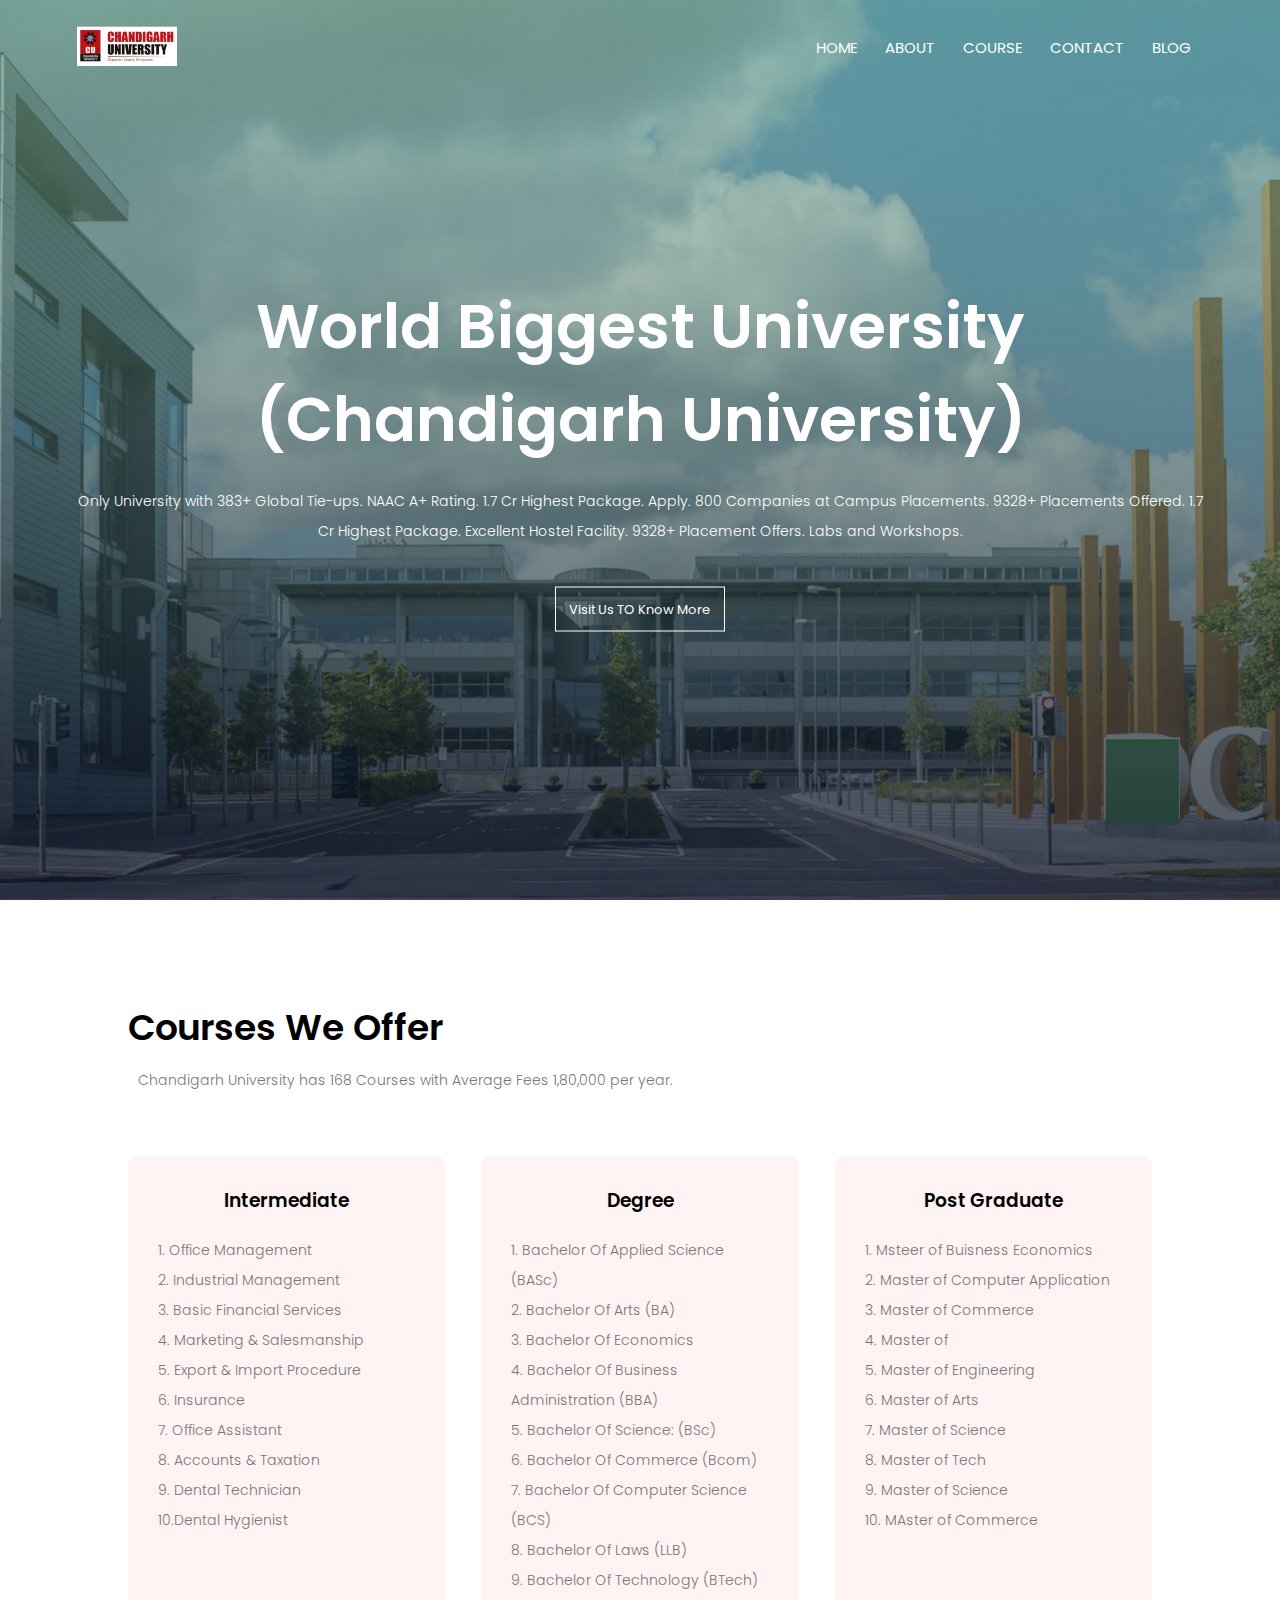
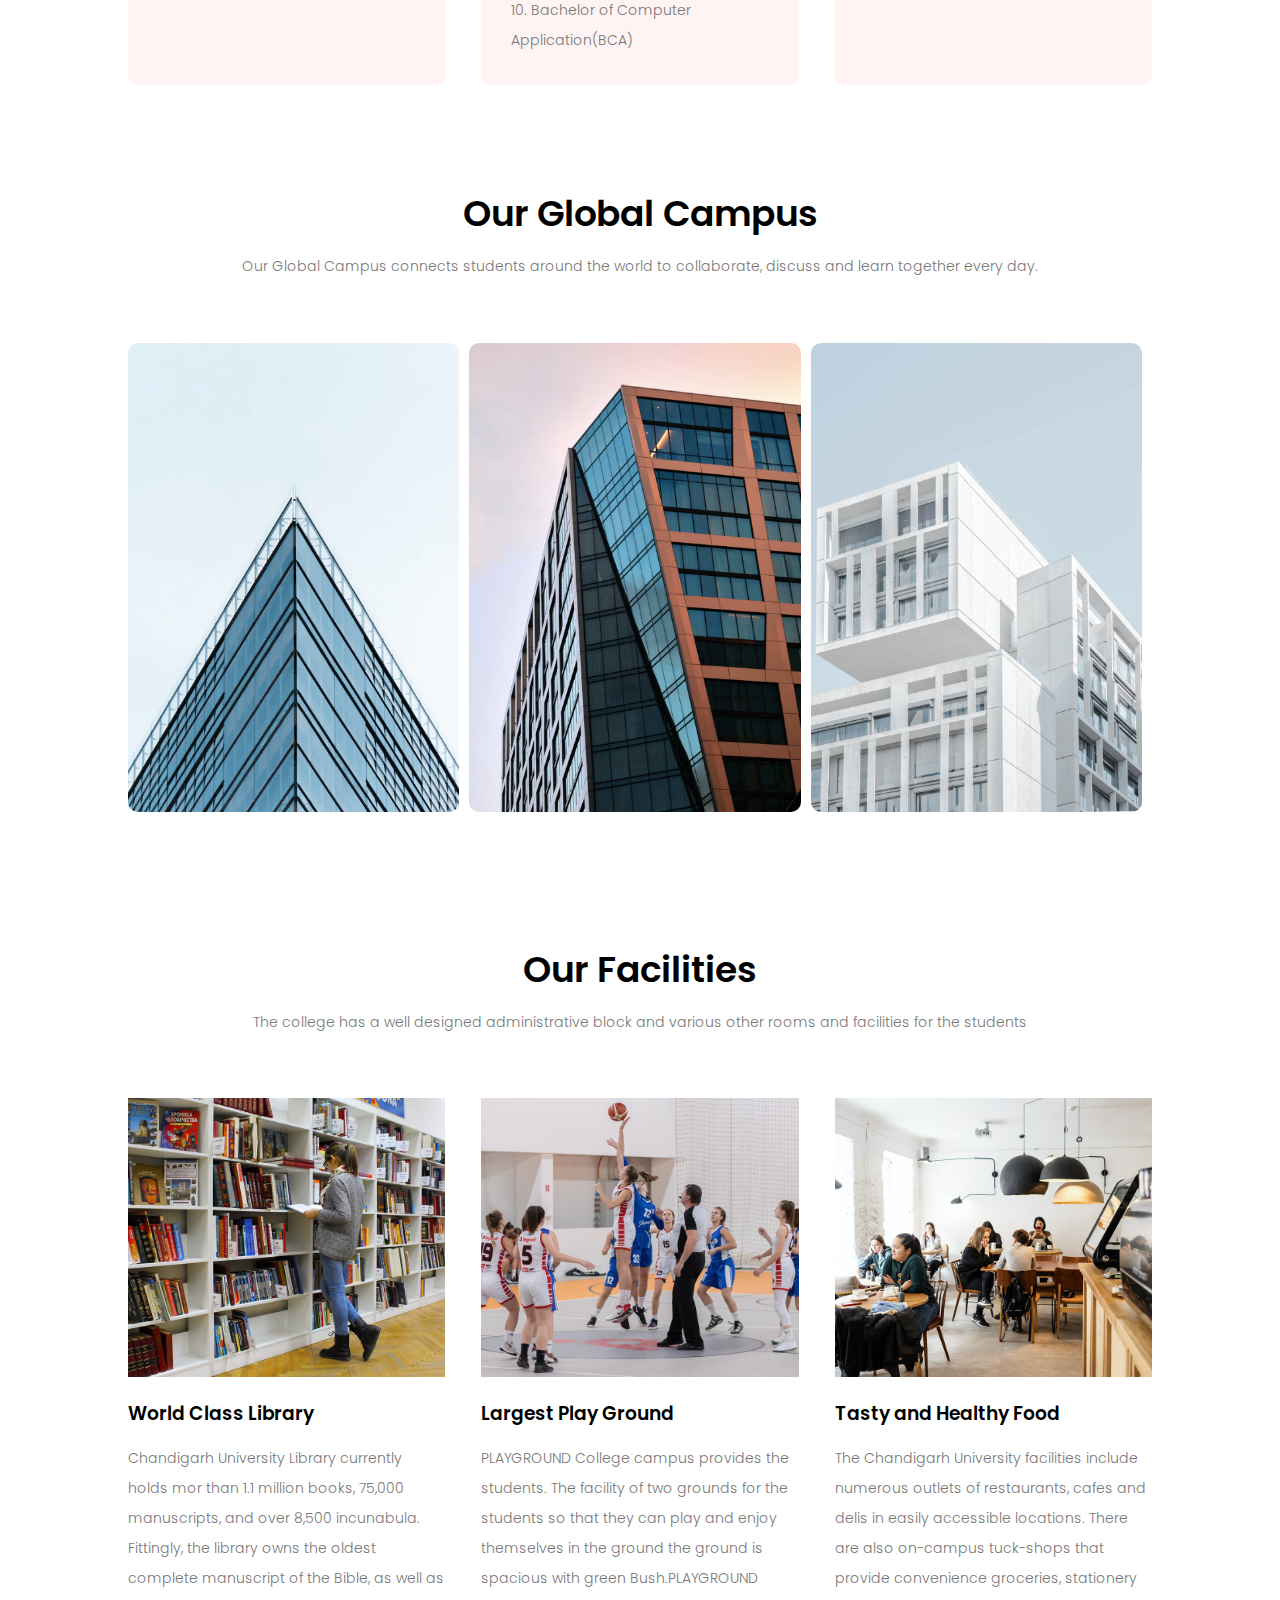
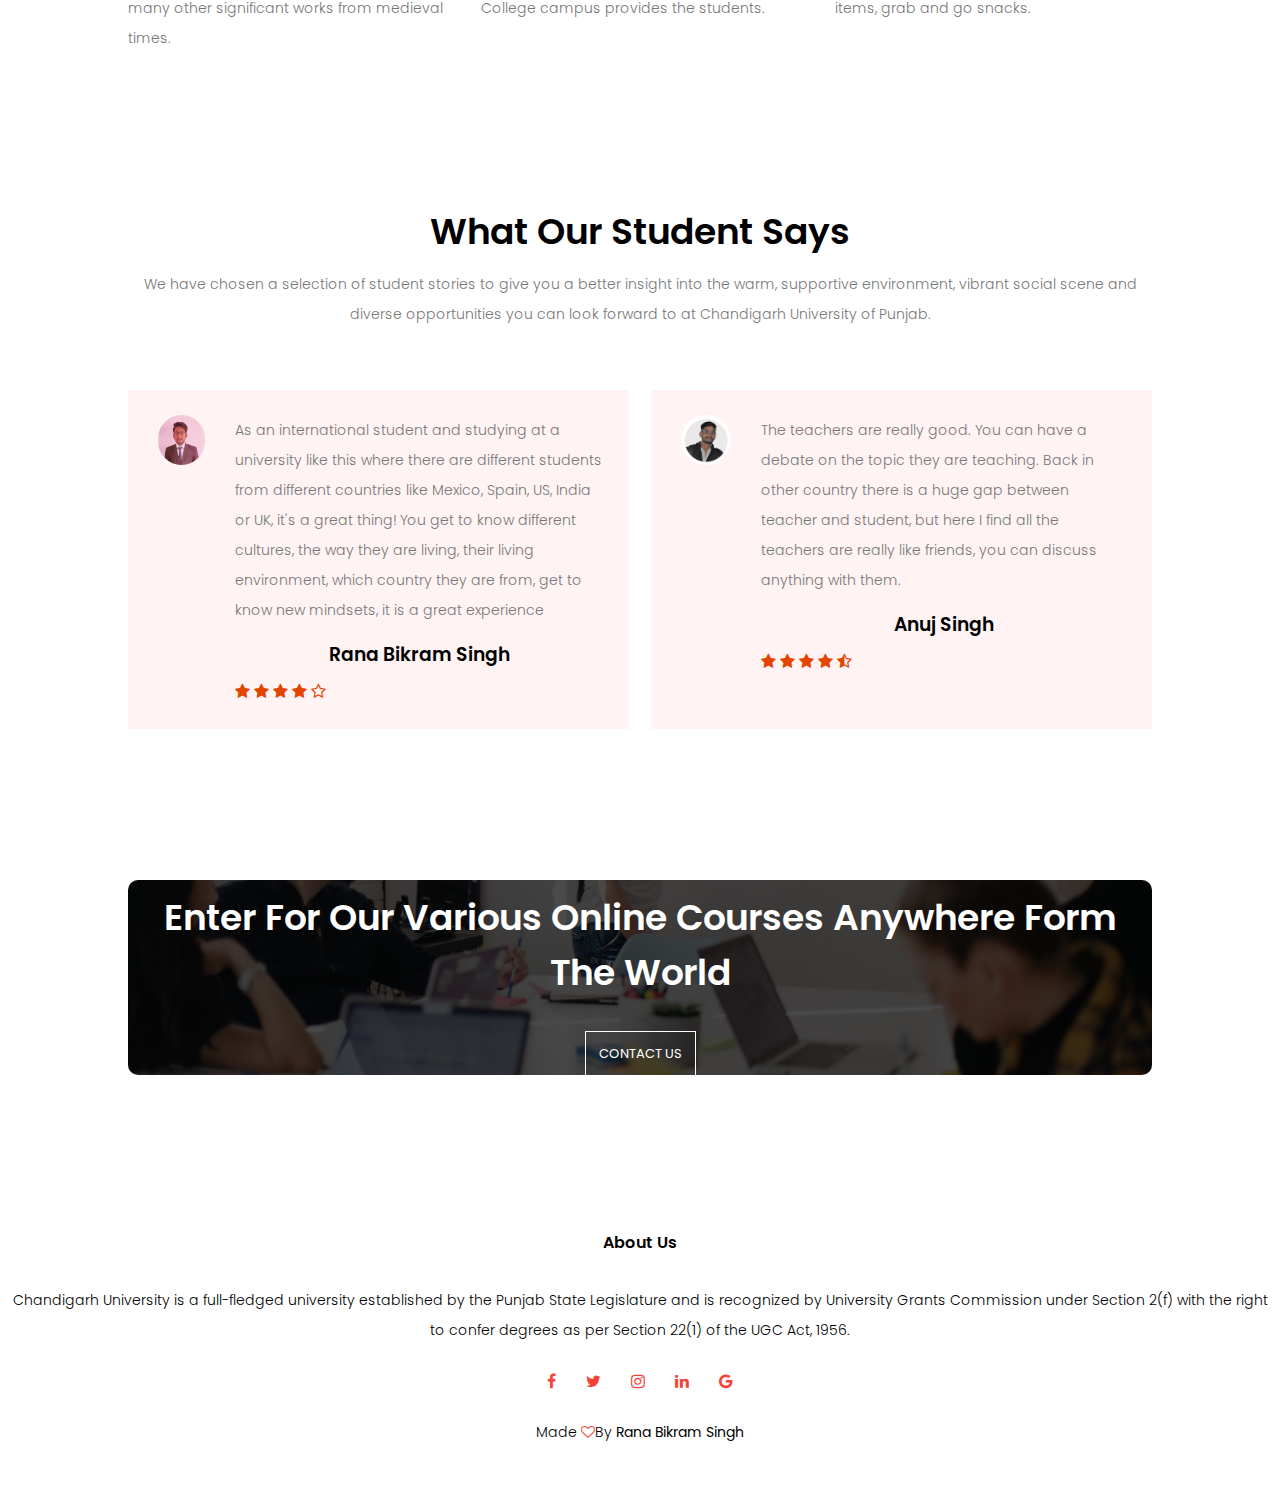
<file: index.html>
<!DOCTYPE html>
<html lang="en">

<head>
    <meta charset="UTF-8">
    <meta http-equiv="X-UA-Compatible" content="IE=edge">
    <meta name="viewport" content="width=device-width, initial-scale=1.0">
    <title>World Best Universities</title>
    <link rel="stylesheet" href="style.css">
    <link rel="preconnect" href="https://fonts.googleapis.com">
    <link rel="preconnect" href="https://fonts.gstatic.com" crossorigin>
    <link href="https://fonts.googleapis.com/css2?family=Blaka&family=Poppins:wght@300&display=swap" rel="stylesheet">
    <link rel="stylesheet" href="https://stackpath.bootstrapcdn.com/font-awesome/4.7.0/css/font-awesome.min.css">

</head>

<body>
    <section class="header">
        <nav>
            <a href="index.html"><img src="image/logo1.jpg"></a>
            <div class="nav-links" id="navLinks">
                <i class="fa fa-times " onclick="hideMenu()"></i>
                <ul>
                    <li><a href="index.html">HOME</a></li>
                    <li><a href="about.html">ABOUT</a> </li>
                    <li><a href="course.html">COURSE</a></li>
                    <li><a href="contact.html">CONTACT</a></li>
                    <li><a href=" blog.html ">BLOG</a></li>
                </ul>
            </div><i class="fa fa-bars " onclick="showMenu() "></i>
        </nav>
        <div class="text-box ">
            <h1>World Biggest University
                <br>(Chandigarh University)
            </h1>
            <p>Only University with 383+ Global Tie-ups. NAAC A+ Rating. 1.7 Cr Highest Package. Apply. 800 Companies at
                Campus Placements. 9328+ Placements Offered. 1.7 Cr Highest Package. Excellent Hostel Facility. 9328+
                Placement Offers. Labs and Workshops.</p>
            <a href="course.html " class=hero-btn> Visit Us TO Know More</a>
        </div>
    </section>
    <!-- course -->
    <section class="course ">
        <h1>Courses We Offer</h1>
        <p>Chandigarh University has 168 Courses with Average Fees 1,80,000 per year. </p>
        <div class="row ">
            <div class="course-col ">
                <h3>Intermediate</h3>
                <p>1. Office Management<br>2. Industrial Management<br>3. Basic Financial Services<br>4. Marketing &
                    Salesmanship <br>5. Export & Import Procedure <br>6. Insurance<br>7. Office Assistant <br>8.
                    Accounts & Taxation<br>9. Dental Technician
                    <br>10.Dental Hygienist
                </p>
            </div>
            <div class="course-col ">
                <h3>Degree</h3>
                <p>1. Bachelor Of Applied Science (BASc)<br>2. Bachelor Of Arts (BA)<br>3. Bachelor Of Economics<br>4.
                    Bachelor Of Business Administration (BBA)
                    <br>5. Bachelor Of Science: (BSc)<br>6. Bachelor Of Commerce (Bcom)<br>7. Bachelor Of Computer
                    Science (BCS)<br>8. Bachelor Of Laws (LLB)<br>9. Bachelor Of Technology (BTech)<br>10. Bachelor of
                    Computer Application(BCA)
                </p>
            </div>
            <div class="course-col ">
                <h3>Post Graduate</h3>
                <p>1. Msteer of Buisness Economics<br>2. Master of Computer Application
                    <br>3. Master of Commerce<br>4. Master of
                    <br>5. Master of Engineering<br>6. Master of Arts<br>7. Master of Science<br> 8. Master of
                    Tech<br>9. Master of Science<br>10. MAster of Commerce
                <p>
            </div>
        </div>
    </section>
    <!-- campus -->
    <section class="campus ">
        <h1>Our Global Campus </h1>
        <p>Our Global Campus connects students around the world to collaborate, discuss and learn together every day.
        </p>
        <div class="row ">
            <div class="campus-col ">
                <img src="image/chandigarh.png ">
                <div class="layer ">
                    <h3>Chandigarh</h3>
                </div>
            </div>
            <div class="campus-col ">
                <img src="image/mohali.png ">
                <div class="layer ">
                    <h3>Mohali</h3>
                </div>
            </div>
            <div class="campus-col ">
                <img src="image/punjab.png ">
                <div class="layer ">
                    <h3>PUNJAB</h3>
                </div>
            </div>
        </div>
    </section>
    <!-- Facilities -->
    <section class="facilities ">
        <h1>Our Facilities</h1>
        <p>The college has a well designed administrative block and various other rooms and facilities for the students
        </p>
        <div class="row ">
            <div class="facilities-col "><img src="image/library.png ">
                <h3>World Class Library</h3>
                <p>Chandigarh University Library currently holds mor than 1.1 million books, 75,000 manuscripts, and
                    over 8,500 incunabula. Fittingly, the library owns the oldest complete manuscript of the Bible, as
                    well as many other significant works from
                    medieval times. </p>
            </div>
            <div class="facilities-col "><img src="image/basketball.png ">
                <h3>Largest Play Ground</h3>
                <p>PLAYGROUND College campus provides the students. The facility of two grounds for the students so that
                    they can play and enjoy themselves in the ground the ground is spacious with green Bush.PLAYGROUND
                    College campus provides the students.

                </p>
            </div>
            <div class="facilities-col "><img src="image/cafeteria.png ">
                <h3>Tasty and Healthy Food</h3>
                <p>The Chandigarh University facilities include numerous outlets of restaurants, cafes and delis in
                    easily accessible locations. There are also on-campus tuck-shops that provide convenience groceries,
                    stationery items, grab and go snacks.</p>
            </div>
        </div>
        </div>
    </section>
    <!-- testimonials -->
    <Section class="testimonials ">
        <h1>
            What Our Student Says
        </h1>
        <p class="test">We have chosen a selection of student stories to give you a better insight into the warm,
            supportive environment, vibrant social scene and diverse opportunities you can look forward to at Chandigarh
            University of Punjab.</p>
        <div class="row ">
            <div class="testimonials-col "> 
                <img src="image/pic.jpg">
                <div>
                    <p>As an international student and studying at a university like this where there are different
                        students from different countries like Mexico, Spain, US, India or UK, it's a great thing! You
                        get to know different cultures, the way they
                        are living, their living environment, which country they are from, get to know new mindsets, it
                        is a great experience</p>
                    <h3>Rana Bikram Singh</h3> 
                    <i class="fa fa-star "></i>
                    <i class="fa fa-star "></i>
                    <i class="fa fa-star "></i>
                    <i class="fa fa-star "></i>
                    <i class="fa fa-star-o "></i>
                </div>
            </div>
            <div class="testimonials-col ">
                <img src="image/anujimage.jpg">
                <div>
                    <p>The teachers are really good. You can have a debate on the topic they are teaching. Back in other
                        country there is a huge gap between teacher and student, but here I find all the teachers are
                        really like friends, you can discuss anything
                        with them.
                    </p>
                    <h3>Anuj Singh</h3>
                    <i class="fa fa-star "></i>
                    <i class="fa fa-star "></i>
                    <i class="fa fa-star "></i>
                    <i class="fa fa-star "></i>
                    <i class="fa fa-star-half-o "></i>
                </div>
            </div>

        </div>
    </Section>
    <!-- call to action -->
    <section class="cta ">
        <h1>Enter For Our Various Online Courses Anywhere Form The World
        </h1>
        <a href="contact.html" class="hero-btn ">CONTACT US</a>
    </section>
    <!-- footer -->
    <Section class="footer ">
        <h4>About Us</h4>
        <p class="footerp">Chandigarh University is a full-fledged university established by the Punjab State
            Legislature and is recognized by University Grants Commission under Section 2(f) with the right to confer
            degrees as per Section 22(1) of the UGC Act, 1956.</p>
        <div class="icons ">
            <i class="fa fa-facebook "></i></a>
            <a href="https://twitter.com/home" target="blank"><i class="fa fa-twitter "></i></a>
            <a href="https://www.instagram.com/a_n_u_j__s_i_n_g_h_/" target="blank"> <i
                    class="fa fa-instagram "></i></a>
            <a href="https://www.linkedin.com/in/ranabikramsingh/" target="blank"><i class="fa fa-linkedin "></i></a>
            <a href="https://mail.google.com/mail/u/0/?tab=wm#inbox" target="blank"><i class="fa fa-google "></i></a>
        </div>
        <p>Made <i class="fa fa-heart-o "></i>By <b> Rana Bikram Singh</b>
        </p>
    </Section>
    <Script>
        var naLinks = document.getElementById("navLinks ");

        function showMenu() {
            navLinks.style.right = "0 "
        }

        function hideMenu() {
            navLinks.style.right = "-200px "
        }
    </Script>
</body>

</html>
</file>
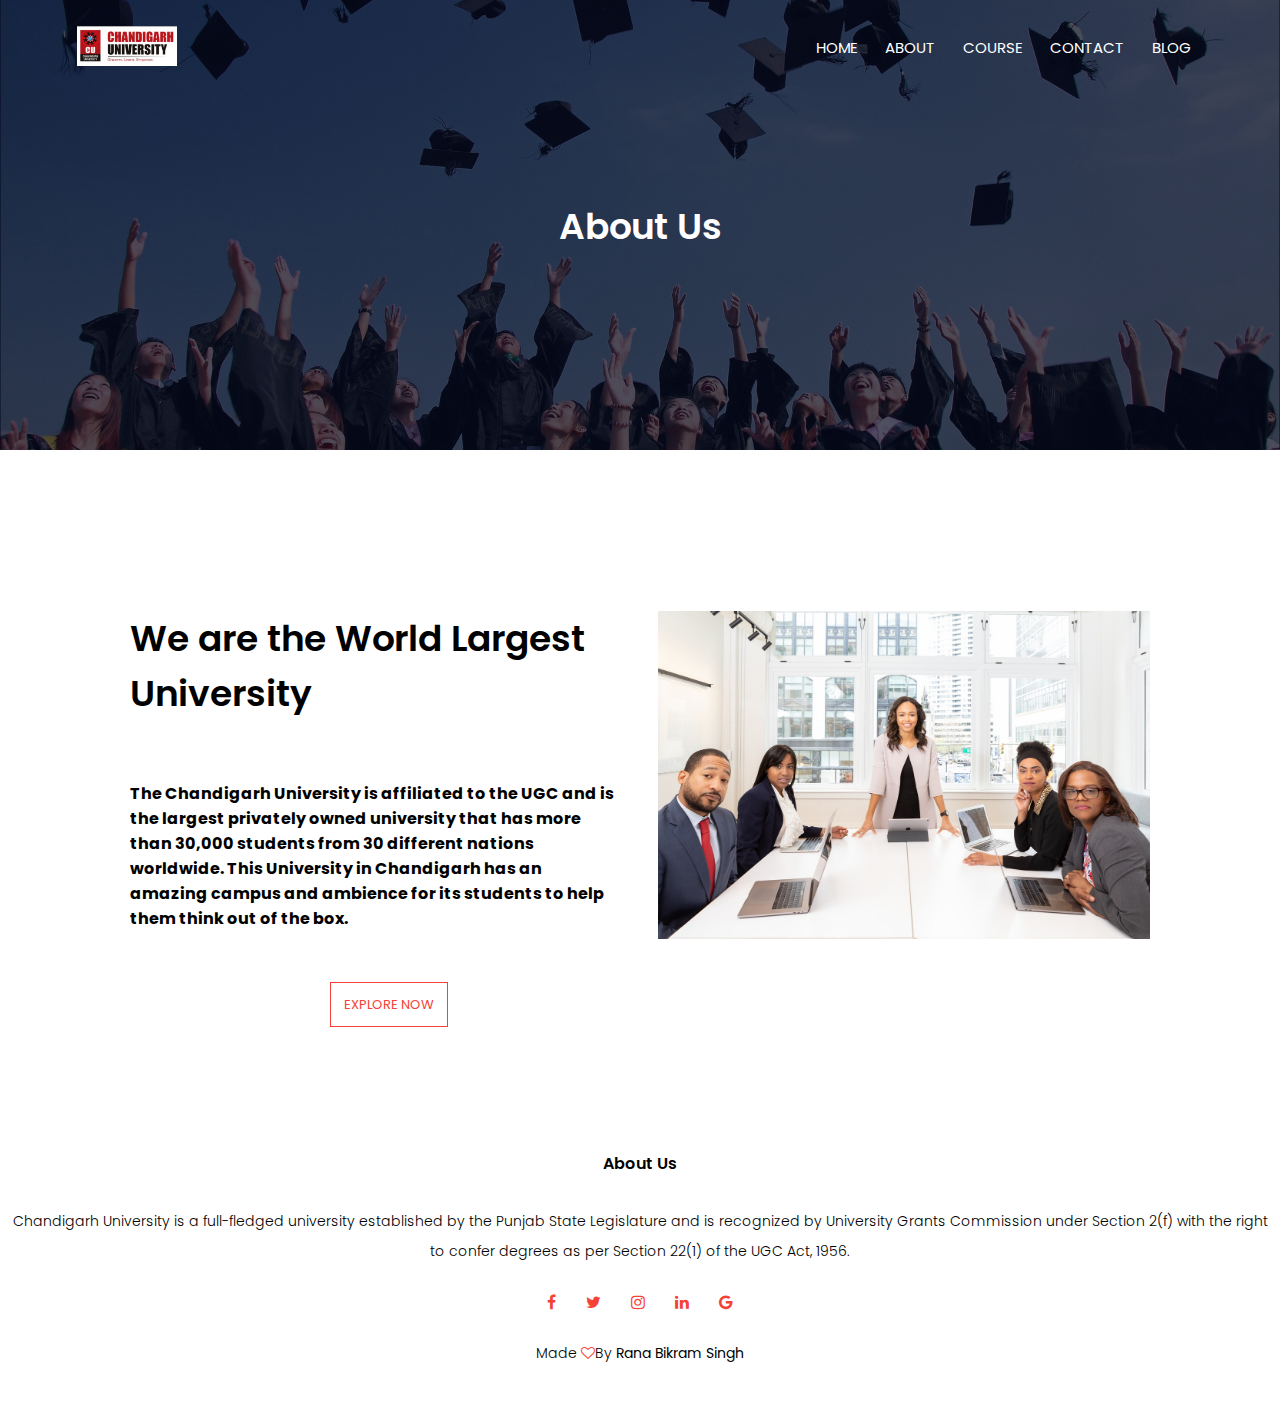
<file: about.html>
<!DOCTYPE html>
<html lang="en">

<head>
    <meta charset="UTF-8">
    <meta http-equiv="X-UA-Compatible" content="IE=edge">
    <meta name="viewport" content="width=device-width, initial-scale=1.0">
    <title>World Best Universities</title>
    <link rel="stylesheet" href="style.css">
    <link rel="preconnect" href="https://fonts.googleapis.com">
    <link rel="preconnect" href="https://fonts.gstatic.com" crossorigin>
    <link href="https://fonts.googleapis.com/css2?family=Blaka&family=Poppins:wght@300&display=swap" rel="stylesheet">
    <link rel="stylesheet" href="https://stackpath.bootstrapcdn.com/font-awesome/4.7.0/css/font-awesome.min.css">

</head>

<body>
    <section class="sub-header">
        <nav>
            <a href="index.html"><img src="image/logo1.jpg"></a>
            <div class="nav-links" id="navLinks">
                <i class="fa fa-times " onclick="hideMenu()"></i>
                <ul>
                    <li><a href="index.html">HOME</a></li>
                    <li><a href="about.html">ABOUT</a> </li>
                    <li><a href="course.html">COURSE</a></li>
                    <li><a href="contact.html">CONTACT</a></li>
                    <li><a href=" blog.html ">BLOG</a></li>
                </ul>
            </div><i class="fa fa-bars" onclick="showMenu()"></i>
        </nav>
        <h1>About Us</h1>
    </section>
    <!-- about us content -->
    <section class="about-us">

        <div class="row">
            <div class="about-col">
                <h1>We are the World Largest University</h1>
                <P>
                <h4>The Chandigarh University is affiliated to the UGC and is the largest privately owned university
                    that
                    has more than 30,000 students from 30 different nations worldwide. This University in Chandigarh has
                    an amazing campus and ambience for
                    its students to help them think out of the box.</h4>
                </P>

                <a href="" class="hero-btn red-btn">EXPLORE NOW</a>
            </div>
            <div class="about-col">
                <img src="image/about.jpg">
            </div>

        </div>
    </section>

    <Section class="footer">
        <h4>About Us</h4>
        <p class="footerp">
            Chandigarh University is a full-fledged university established by the Punjab State
            Legislature and is recognized by University Grants Commission under Section 2(f) with the right to confer
            degrees as per Section 22(1) of the UGC Act, 1956.
        </p>
        <div class="icons">
            <i class="fa fa-facebook "></i></a>
            <a href="https://twitter.com/home" target="blank"><i class="fa fa-twitter "></i></a>
            <a href="https://www.instagram.com/R_a_n_a__s_i_n_g_h_/" target="blank"> <i
                    class="fa fa-instagram "></i></a>
            <a href="https://www.linkedin.com/in/ranabikramsingh/" target="blank"><i class="fa fa-linkedin "></i></a>
            <a href="https://mail.google.com/mail/u/0/?tab=wm#inbox" target="blank"><i class="fa fa-google "></i></a>
        </div>
        <p>Made <i class="fa fa-heart-o "></i>By <b>Rana Bikram Singh</b>
        </p>
    </Section>
    <Script>
        var naLinks = document.getElementById("navLinks");

        function showMenu() {
            navLinks.style.right = "0"
        }

        function hideMenu() {
            navLinks.style.right = "-200px"
        }
    </Script>
</body>

</html>
</file>
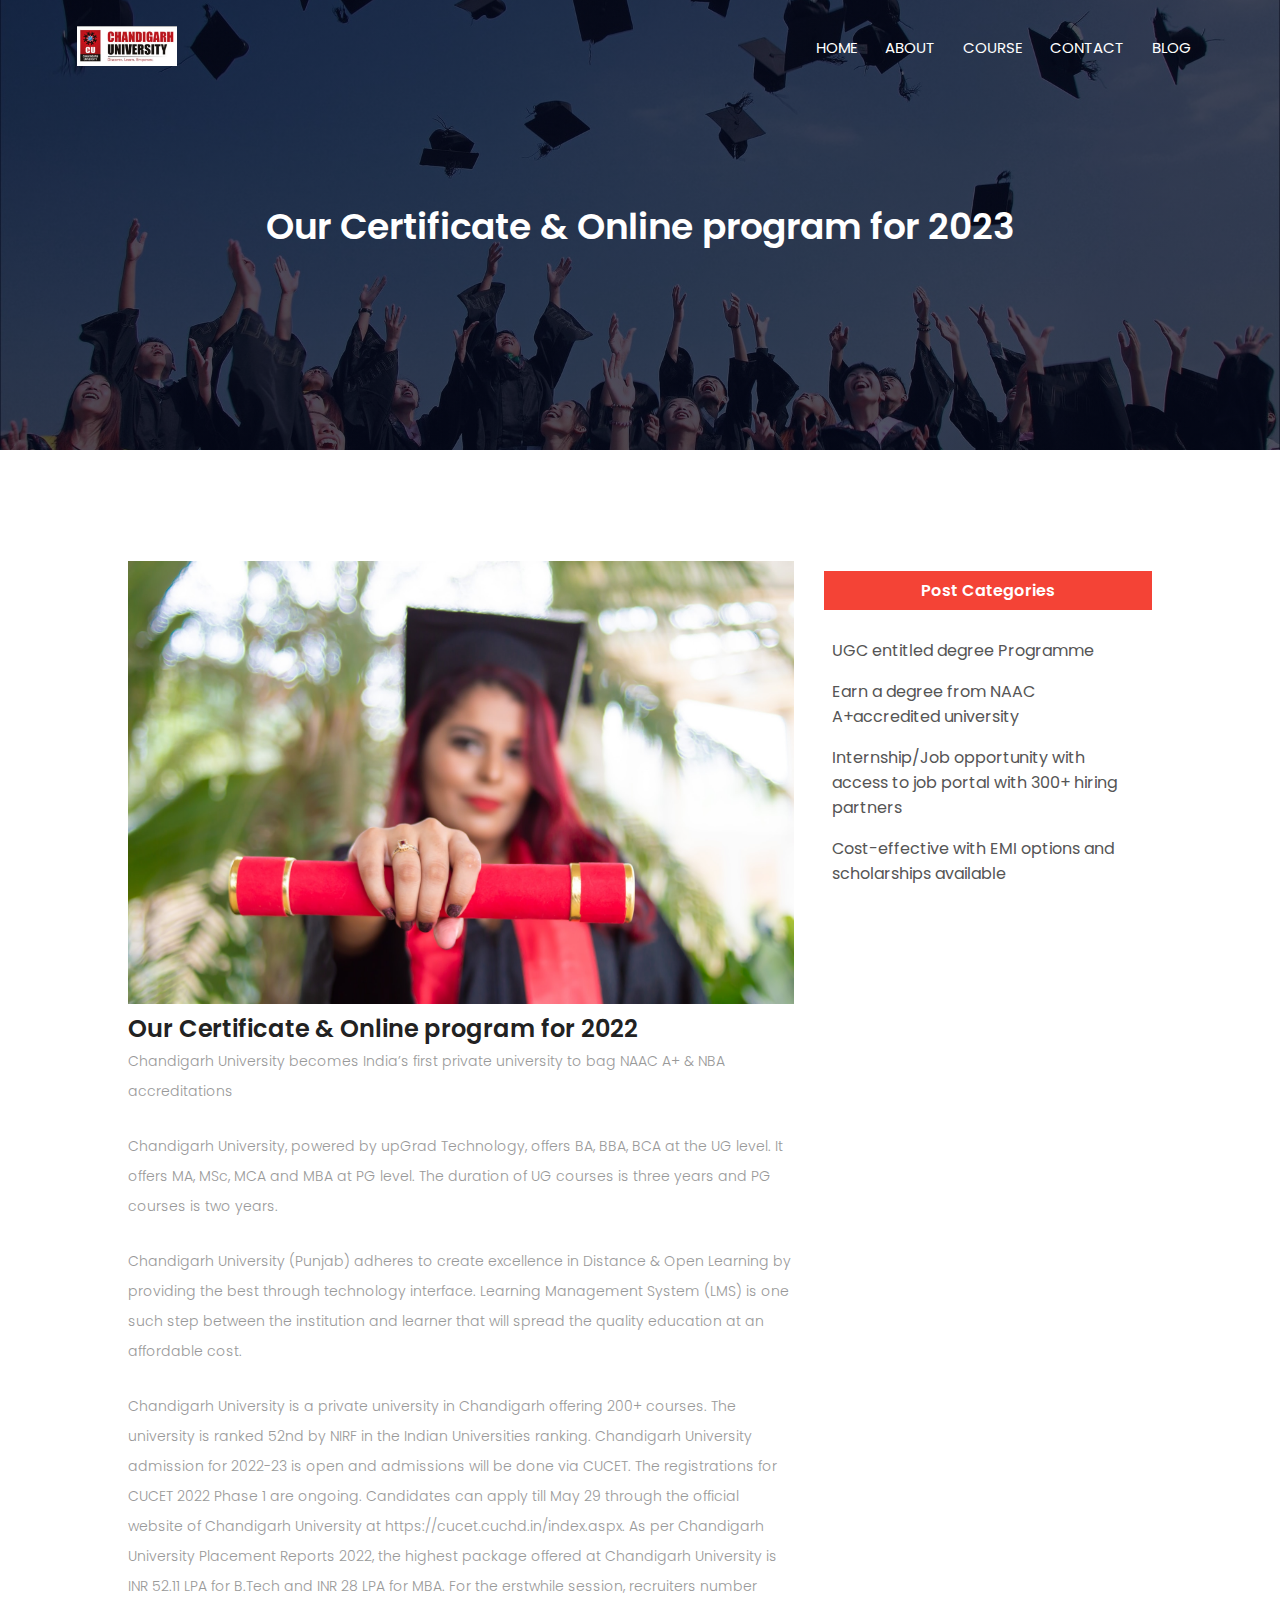
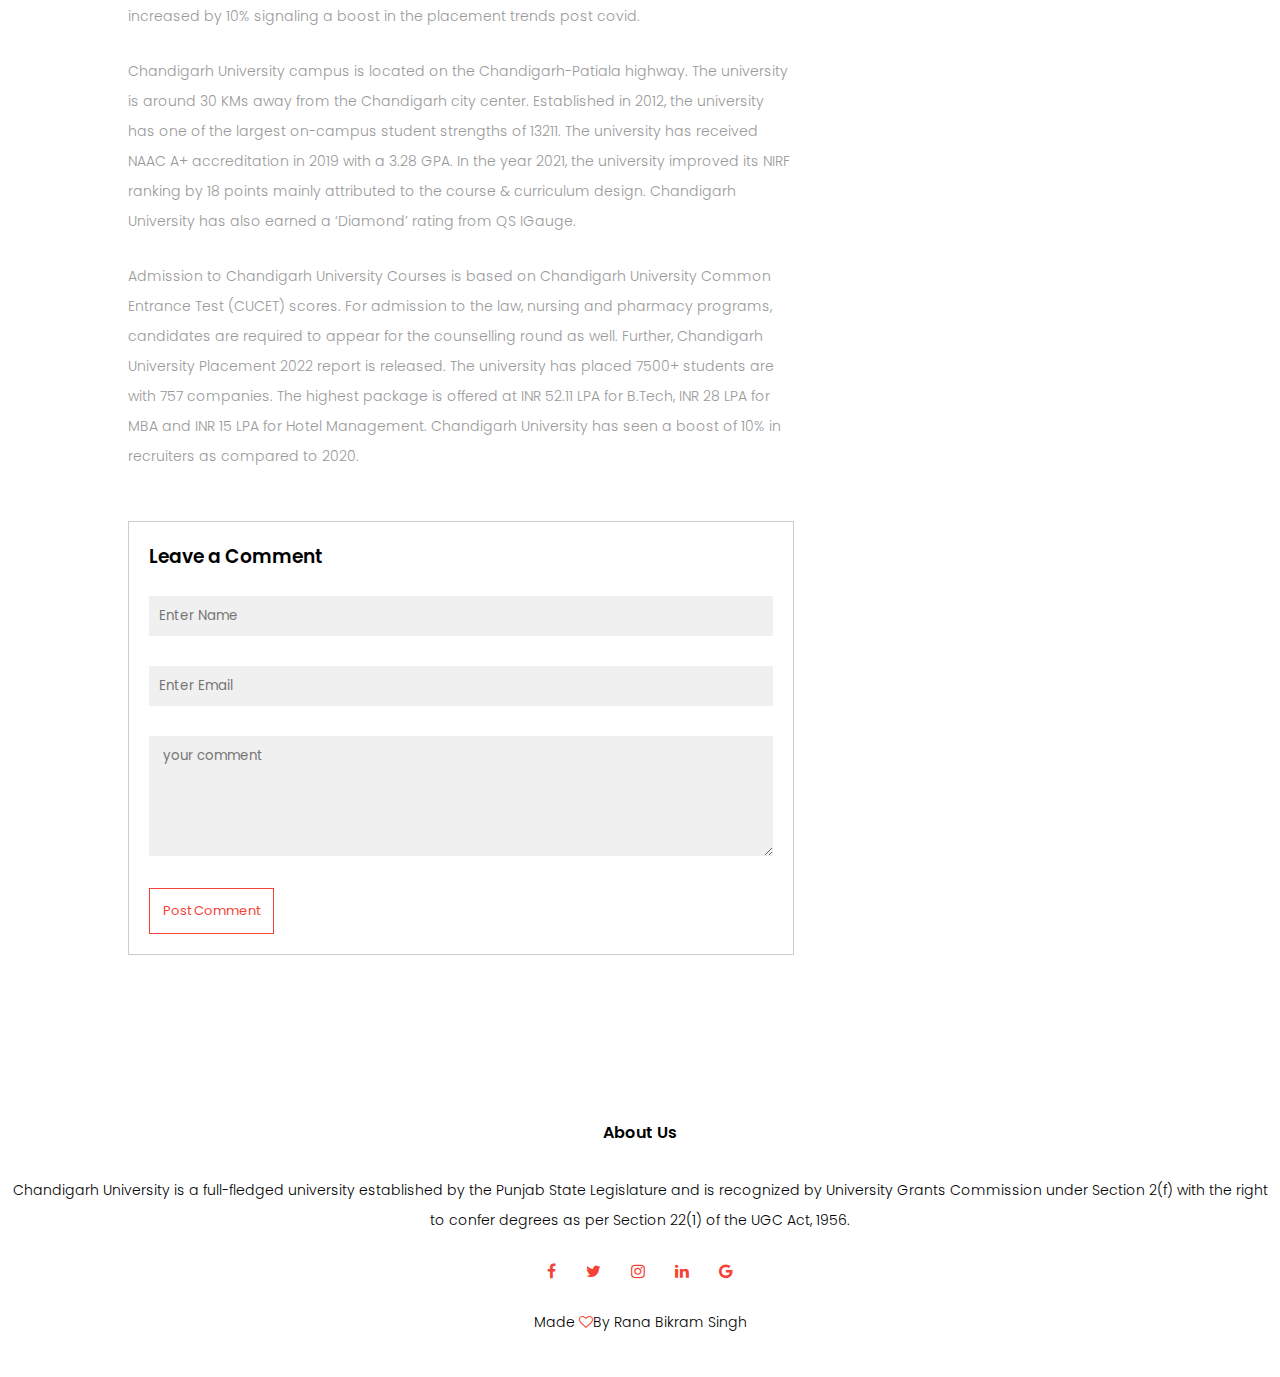
<file: blog.html>
<!DOCTYPE html>
<html lang="en">

<head>
    <meta charset="UTF-8">
    <meta http-equiv="X-UA-Compatible" content="IE=edge">
    <meta name="viewport" content="width=device-width, initial-scale=1.0">
    <title>World Best Universities</title>
    <link rel="stylesheet" href="style.css">
    <link rel="preconnect" href="https://fonts.googleapis.com">
    <link rel="preconnect" href="https://fonts.gstatic.com" crossorigin>
    <link href="https://fonts.googleapis.com/css2?family=Blaka&family=Poppins:wght@300&display=swap" rel="stylesheet">
    <link rel="stylesheet" href="https://stackpath.bootstrapcdn.com/font-awesome/4.7.0/css/font-awesome.min.css">

</head>

<body>
    <section class="sub-header">
        <nav>
            <a href="index.html"><img src="image/logo1.jpg"></a>
            <div class="nav-links" id="navLinks">
                <i class="fa fa-times " onclick="hideMenu()"></i>
                <ul>
                    <li><a href="index.html">HOME</a></li>
                    <li><a href="about.html">ABOUT</a> </li>
                    <li><a href="course.html">COURSE</a></li>
                    <li><a href="contact.html">CONTACT</a></li>
                    <li><a href=" blog.html ">BLOG</a></li>
                </ul>
            </div><i class="fa fa-bars" onclick="showMenu()"></i>
        </nav>
        <h1>Our Certificate & Online program for 2023</h1>
    </section>

    <!-- blog -->

    <section class="blog-content">
        <div class="row">
            <div class="blog-left"><img src="image/certificate.jpg">
                <h2>Our Certificate & Online program for 2022</h2>
                <p>Chandigarh University becomes India’s first private university to bag NAAC A+ & NBA accreditations</p><br>
                <p>Chandigarh University, powered by upGrad Technology, offers BA, BBA, BCA at the UG level. It offers MA, MSc, MCA and MBA at PG level. The duration of UG courses is three years and PG courses is two years.</p><br>
                <p>Chandigarh University (Punjab) adheres to create excellence in Distance & Open Learning by providing the best through technology interface. Learning Management System (LMS) is one such step between the institution and learner that will
                    spread the quality education at an affordable cost.</p><br>
                <p>Chandigarh University is a private university in Chandigarh offering 200+ courses. The university is ranked 52nd by NIRF in the Indian Universities ranking. Chandigarh University admission for 2022-23 is open and admissions will be done
                    via CUCET. The registrations for CUCET 2022 Phase 1 are ongoing. Candidates can apply till May 29 through the official website of Chandigarh University at https://cucet.cuchd.in/index.aspx. As per Chandigarh University Placement Reports
                    2022, the highest package offered at Chandigarh University is INR 52.11 LPA for B.Tech and INR 28 LPA for MBA. For the erstwhile session, recruiters number increased by 10% signaling a boost in the placement trends post covid.</p><br>
                <p>Chandigarh University campus is located on the Chandigarh-Patiala highway. The university is around 30 KMs away from the Chandigarh city center. Established in 2012, the university has one of the largest on-campus student strengths of
                    13211. The university has received NAAC A+ accreditation in 2019 with a 3.28 GPA. In the year 2021, the university improved its NIRF ranking by 18 points mainly attributed to the course & curriculum design. Chandigarh University has
                    also earned a ‘Diamond’ rating from QS IGauge.</p><br>
                <p>Admission to Chandigarh University Courses is based on Chandigarh University Common Entrance Test (CUCET) scores. For admission to the law, nursing and pharmacy programs, candidates are required to appear for the counselling round as well.
                    Further, Chandigarh University Placement 2022 report is released. The university has placed 7500+ students are with 757 companies. The highest package is offered at INR 52.11 LPA for B.Tech, INR 28 LPA for MBA and INR 15 LPA for Hotel
                    Management. Chandigarh University has seen a boost of 10% in recruiters as compared to 2020. </p>
                <div class="comment-box">
                    <h3>Leave a Comment</h3>

                    <form class="comment-form">
                        <input type="text" placeholder="Enter Name">
                        <input type="email" placeholder="Enter Email">
                        <textarea rows="5" placeholder=" your comment "></textarea>
                        <button type="submit " class="hero-btn red-btn green-btn ">Post Comment</button>
                    </form>
                </div>
            </div>
            <div class=" blog-right ">
                <h3>Post Categories</h3>
                <div>
                    <span>UGC entitled degree Programme</span>

                </div>
                <div>
                    <span>Earn a degree from NAAC A+accredited university</span>

                </div>
                <div>
                    <span>Internship/Job opportunity with access to
                        job portal with 300+ hiring partners</span>

                </div>
                <div>
                    <span>Cost-effective with EMI options and
                        scholarships available</span>

                </div>

            </div>


        </div>
    </section>
    <Section class="footer ">
        <h4>About Us</h4>
        <p class="footerp">Chandigarh University is a full-fledged university established by the Punjab State Legislature and is recognized by University Grants Commission under Section 2(f) with the right to confer degrees as per Section 22(1) of the UGC Act, 1956.</p>
        <div class="icons ">
            <i class="fa fa-facebook "></i></a>
            <a href="https://twitter.com/home" target="blank"><i class="fa fa-twitter "></i></a>
            <a href="https://www.instagram.com/a_n_u_j__s_i_n_g_h_/" target="blank"> <i class="fa fa-instagram "></i></a>
            <a href="https://www.linkedin.com/in/ranabikramsingh/" target="blank"><i class="fa fa-linkedin "></i></a>
            <a href="https://mail.google.com/mail/u/0/?tab=wm#inbox" target="blank"><i class="fa fa-google "></i></a>
        </div>
        <p>Made <i class="fa fa-heart-o "></i>By Rana Bikram Singh
        </p>
    </Section>
    <Script>
        var naLinks = document.getElementById("navLinks ");

        function showMenu() {
            navLinks.style.right = "0 "
        }

        function hideMenu() {
            navLinks.style.right = "-200px "
        }
    </Script>
</body>

</html>
</file>
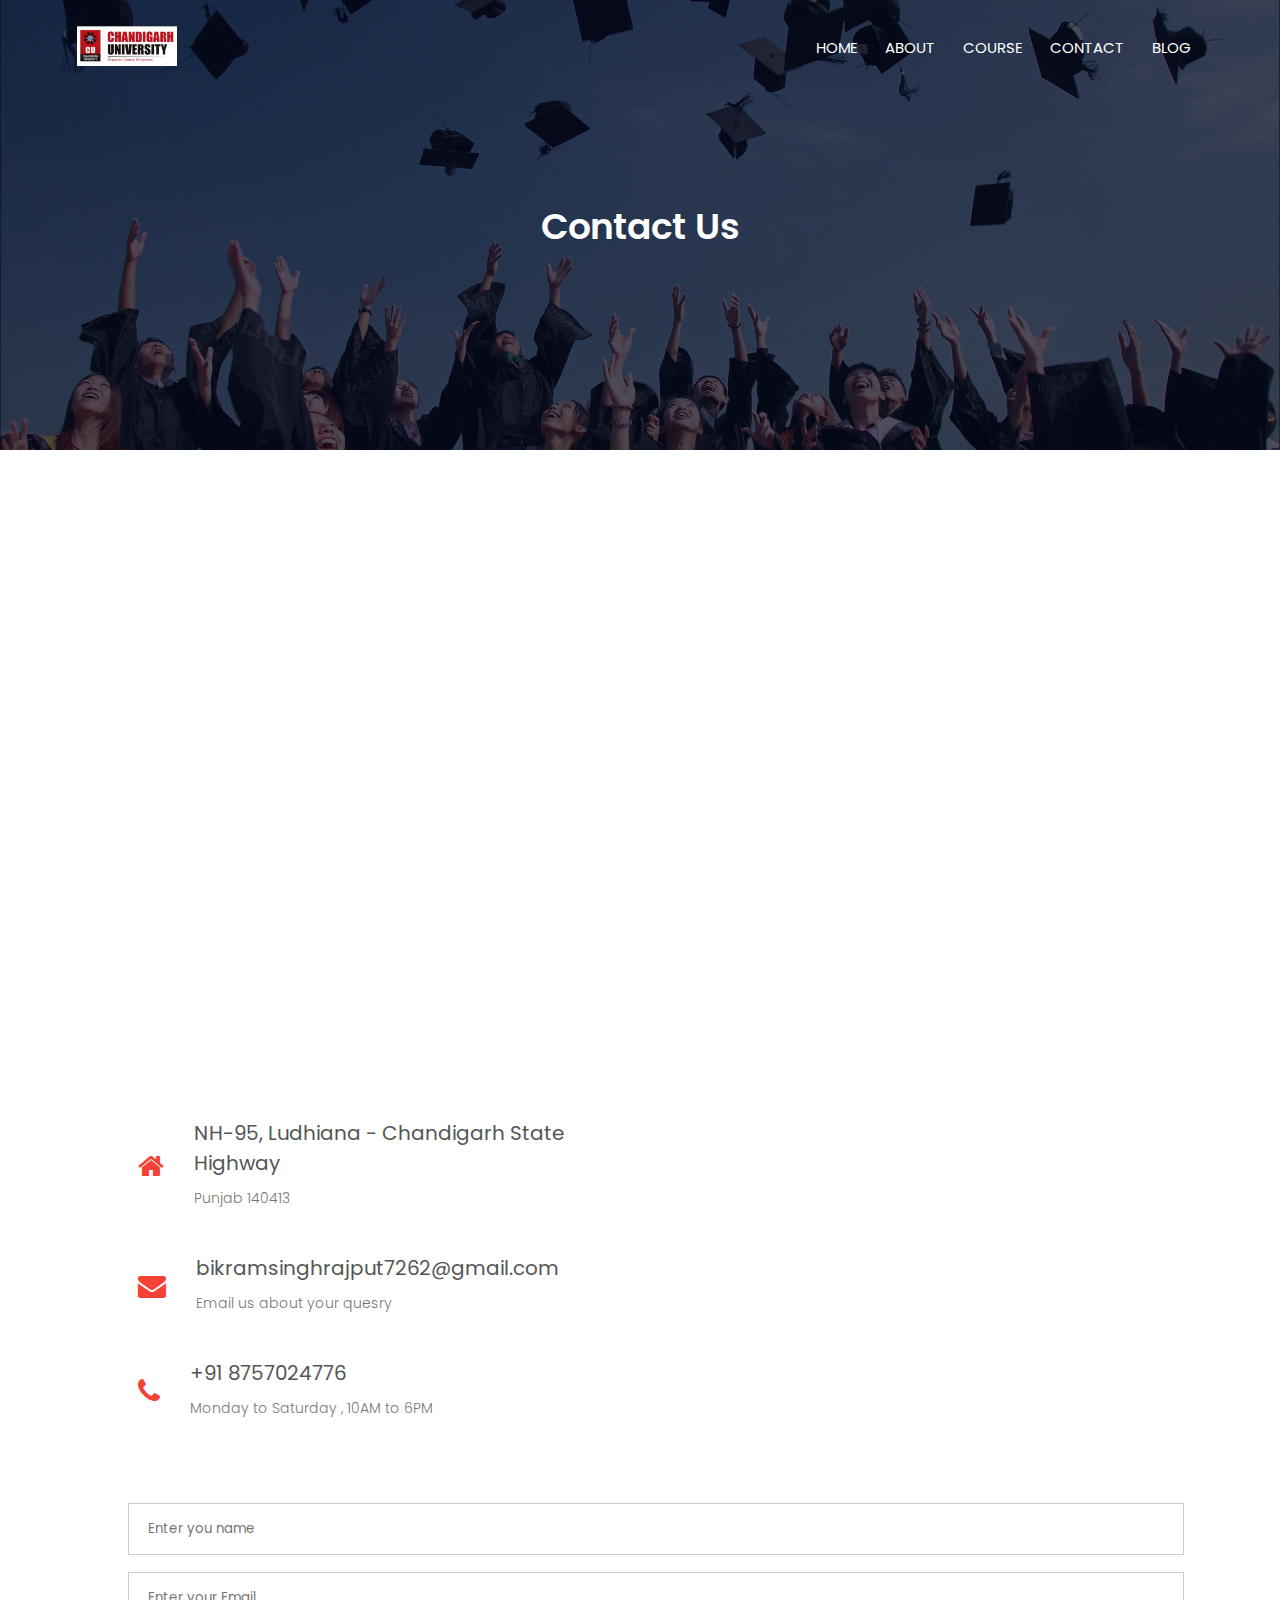
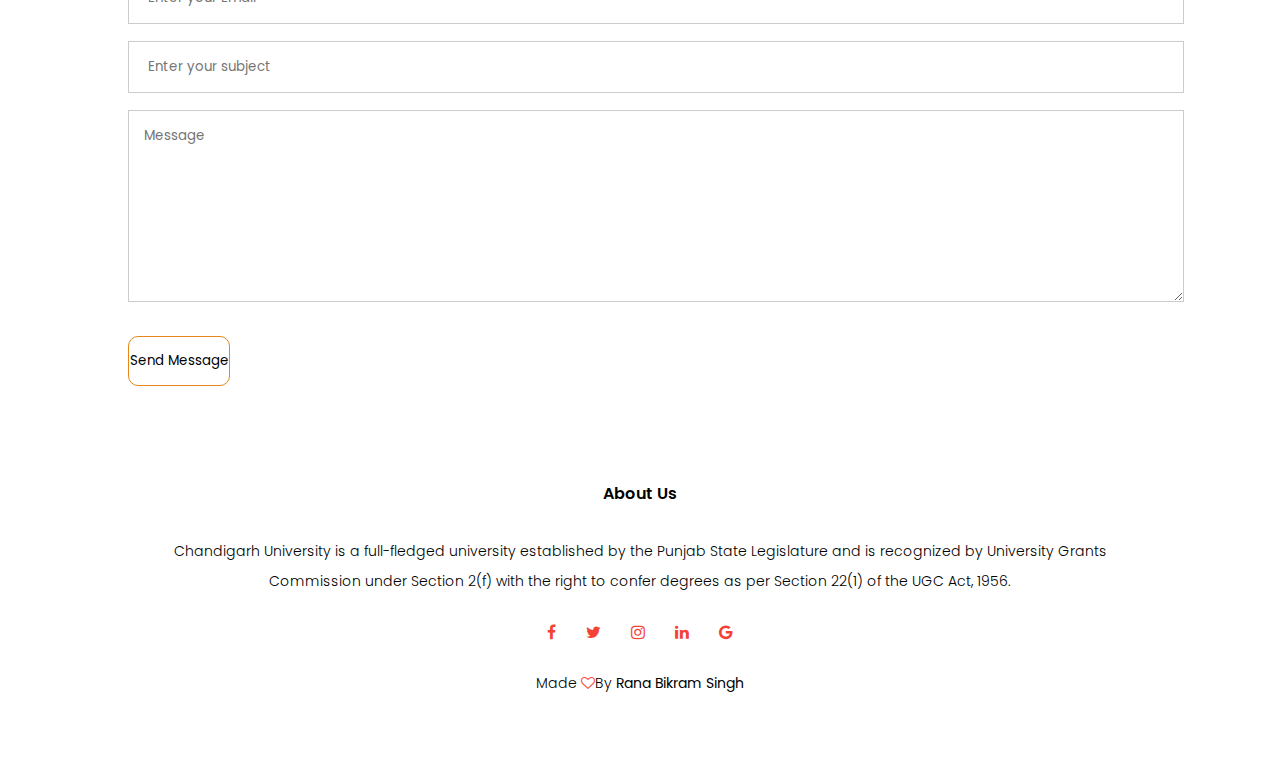
<file: contact.html>
<!DOCTYPE html>
<html lang="en">

<head>
    <meta charset="UTF-8">
    <meta http-equiv="X-UA-Compatible" content="IE=edge">
    <meta name="viewport" content="width=device-width, initial-scale=1.0">
    <title>World Best Universities</title>
    <link rel="stylesheet" href="style.css">
    <link rel="preconnect" href="https://fonts.googleapis.com">
    <link rel="preconnect" href="https://fonts.gstatic.com" crossorigin>
    <link href="https://fonts.googleapis.com/css2?family=Blaka&family=Poppins:wght@300&display=swap" rel="stylesheet">
    <link rel="stylesheet" href="https://stackpath.bootstrapcdn.com/font-awesome/4.7.0/css/font-awesome.min.css">

</head>

<body>
    <section class="sub-header">
        <nav>
            <a href="index.html"><img src="image/logo1.jpg"></a>
            <div class="nav-links" id="navLinks">
                <i class="fa fa-times " onclick="hideMenu()"></i>
                <ul>
                    <li><a href="index.html">HOME</a></li>
                    <li><a href="about.html">ABOUT</a> </li>
                    <li><a href="course.html">COURSE</a></li>
                    <li><a href="contact.html">CONTACT</a></li>
                    <li><a href=" blog.html ">BLOG</a></li>
                </ul>
            </div><i class="fa fa-bars" onclick="showMenu()"></i>
        </nav>
        <h1>Contact Us</h1>
    </section>
    <!-- contact us -->
    <section class="location">
        <iframe
            src="https://www.google.com/maps/embed?pb=!1m18!1m12!1m3!1d219402.9935948695!2d76.29540193281251!3d30.769758000000003!2m3!1f0!2f0!3f0!3m2!1i1024!2i768!4f13.1!3m3!1m2!1s0x390ffb140bd63e07%3A0x68591e334d17a988!2sChandigarh%20University!5e0!3m2!1sen!2sin!4v1656498481748!5m2!1sen!2sin"
            width="600" height="450" style="border:0;" allowfullscreen="" loading="lazy"
            referrerpolicy="no-referrer-when-downgrade"></iframe>
    </section>
    <section class="contact-us">
        <div class="row">
            <div class="contact-col">
                <div>
                    <i class="fa fa-home"></i>
                    <Span>
                        <h5>NH-95, Ludhiana - Chandigarh State Highway</h5>
                        <p>Punjab 140413 </p>
                    </Span>
                </div>
                <div>
                    <i class="fa fa-envelope"></i>
                    <Span>
                        <h5>bikramsinghrajput7262@gmail.com </h5>
                        <p>Email us about your quesry</p>
                    </Span>
                </div>
                <div>
                    <i class="fa fa-phone"></i>
                    <Span>
                        <h5>+91 8757024776 </h5>
                        <p>Monday to Saturday , 10AM to 6PM</p>
                    </Span>
                </div>
            </div>
        </div>
        <div class="contact-col">
            <form action="form-handler.php" method="post">
                <input type="text" name="name" placeholder=" Enter you name" required>
                <input type="email" name="email" placeholder=" Enter your Email" required>
                <input type="text" name="subject" placeholder=" Enter your subject" required>
                <textarea rows="8" name="message" placeholder="Message"></textarea>
                <button type="submit" class="blue-btn">Send Message</button>
            </form>
        </div>
        <Section class="footer">
            <h4>About Us</h4>
            <p class="footerp">Chandigarh University is a full-fledged university established by the Punjab State
                Legislature and is recognized by University Grants Commission under Section 2(f) with the right to
                confer degrees as per Section 22(1) of the UGC Act, 1956.</p>
            <div class="icons">
                <i class="fa fa-facebook "></i></a>
                <a href="https://twitter.com/home" target="blank"><i class="fa fa-twitter "></i></a>
                <a href="https://www.instagram.com/a_n_u_j__s_i_n_g_h_/" target="blank"> <i
                        class="fa fa-instagram "></i></a>
                <a href="https://www.linkedin.com/in/ranabikramsingh/" target="blank"><i
                        class="fa fa-linkedin "></i></a>
                <a href="https://mail.google.com/mail/u/0/?tab=wm#inbox" target="blank"><i
                        class="fa fa-google "></i></a>
            </div>
            <p>Made <i class="fa fa-heart-o "></i>By <b>Rana Bikram Singh</b>
            </p>
            </p>
        </Section>

        <Script>
            var naLinks = document.getElementById("navLinks");

            function showMenu() {
                navLinks.style.right = "0"
            }

            function hideMenu() {
                navLinks.style.right = "-200px"
            }
        </Script>
</body>

</html>
</file>
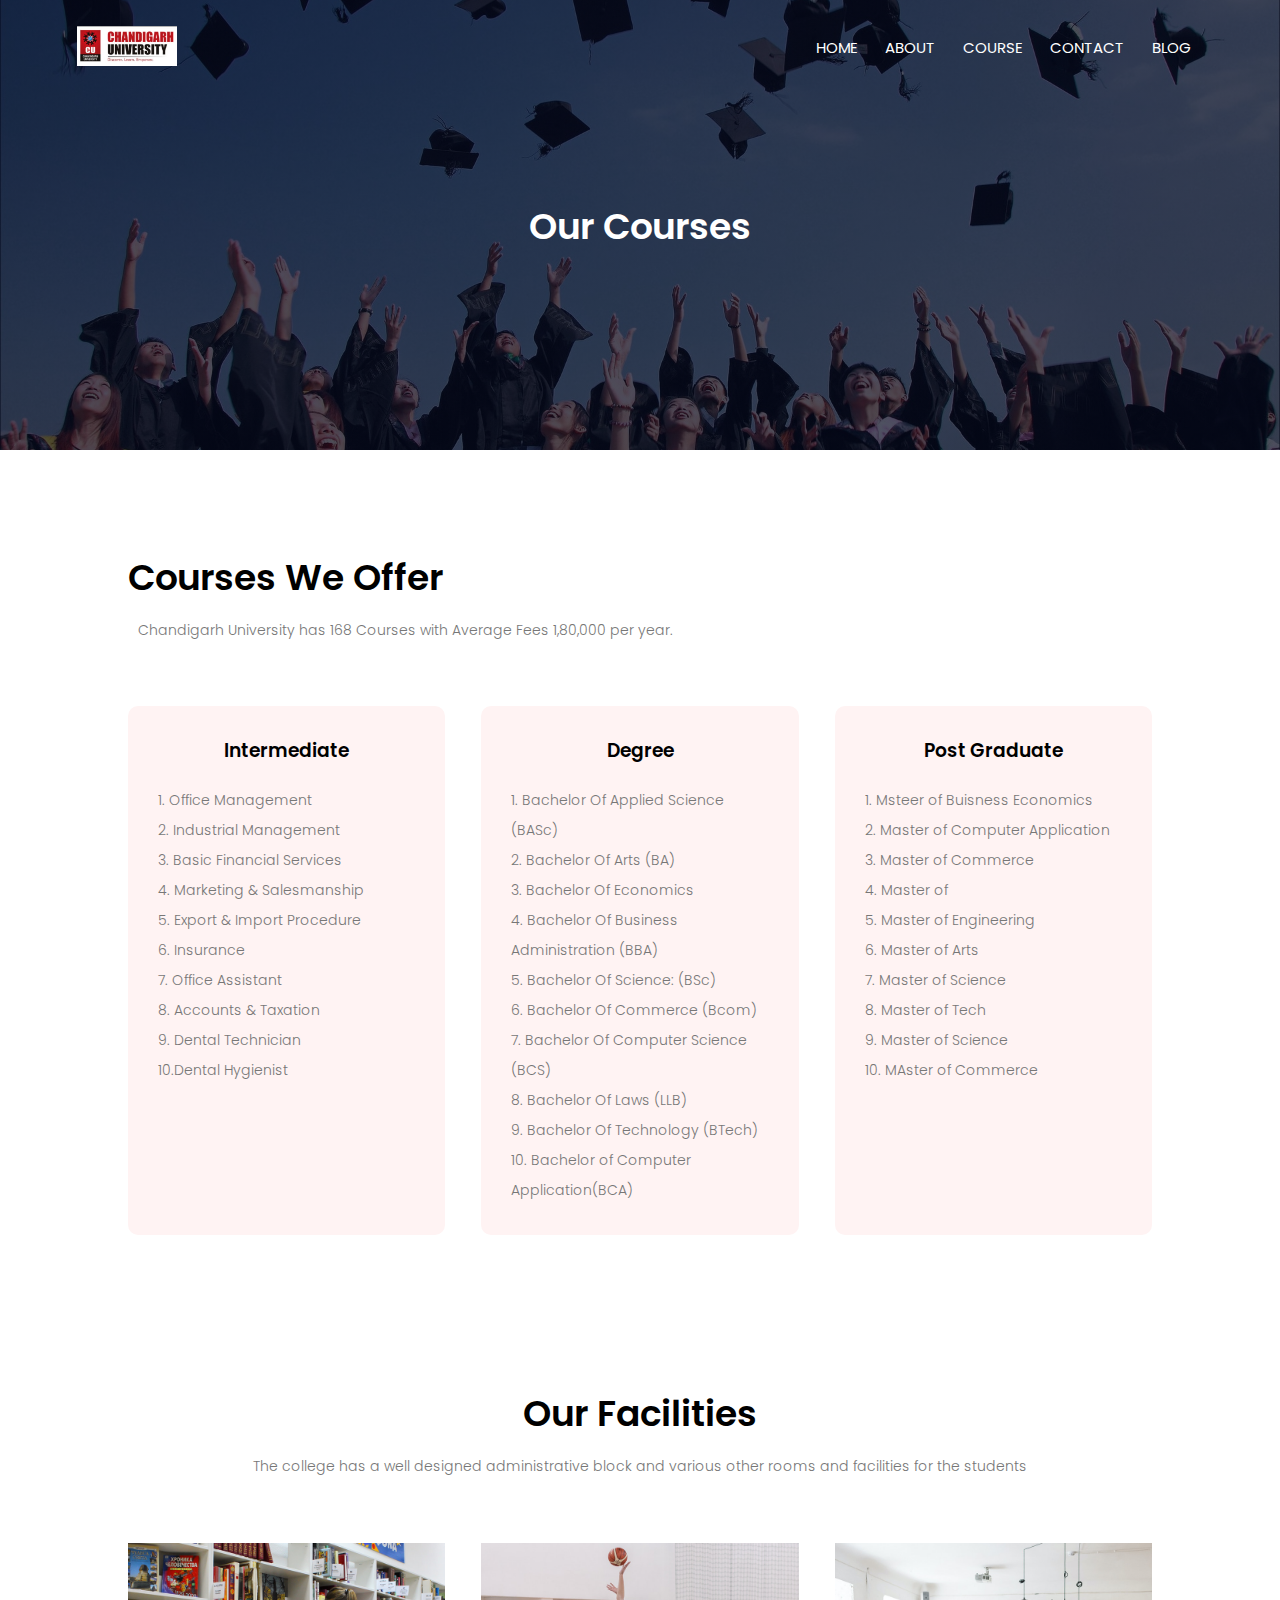
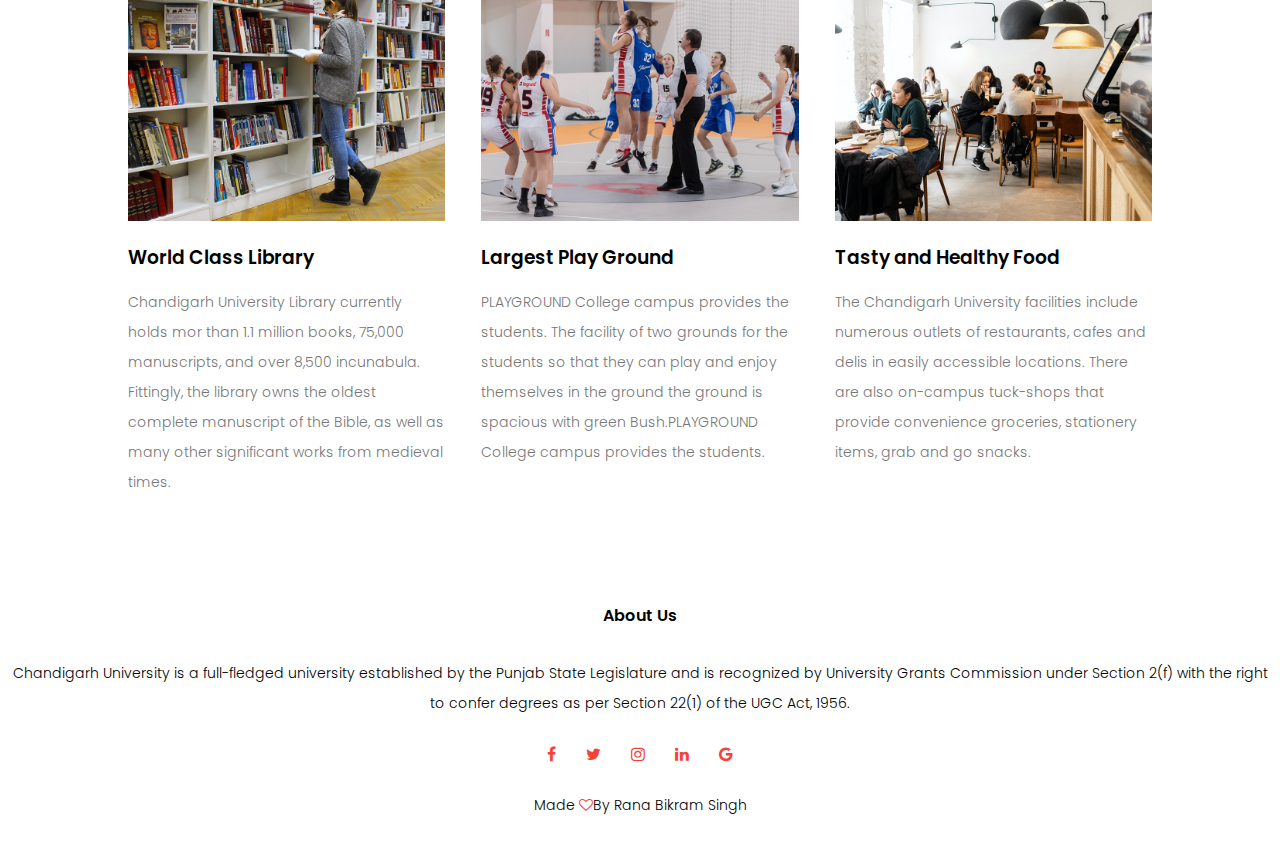
<file: course.html>
<!DOCTYPE html>
<html lang="en">

<head>
    <meta charset="UTF-8">
    <meta http-equiv="X-UA-Compatible" content="IE=edge">
    <meta name="viewport" content="width=device-width, initial-scale=1.0">
    <title>World Best Universities</title>
    <link rel="stylesheet" href="style.css">
    <link rel="preconnect" href="https://fonts.googleapis.com">
    <link rel="preconnect" href="https://fonts.gstatic.com" crossorigin>
    <link href="https://fonts.googleapis.com/css2?family=Blaka&family=Poppins:wght@300&display=swap" rel="stylesheet">
    <link rel="stylesheet" href="https://stackpath.bootstrapcdn.com/font-awesome/4.7.0/css/font-awesome.min.css">

</head>

<body>
    <section class="sub-header">
        <nav>
            <a href="index.html"><img src="image/logo1.jpg"></a>
            <div class="nav-links" id="navLinks">
                <i class="fa fa-times " onclick="hideMenu()"></i>
                <ul>
                    <li><a href="index.html">HOME</a></li>
                    <li><a href="about.html">ABOUT</a> </li>
                    <li><a href="course.html">COURSE</a></li>
                    <li><a href="contact.html">CONTACT</a></li>
                    <li><a href=" blog.html ">BLOG</a></li>
                </ul>
            </div><i class="fa fa-bars" onclick="showMenu()"></i>
        </nav>
        <h1>Our Courses</h1>
    </section>

    <!-- Course -->

    <section class="course ">
        <h1>Courses We Offer</h1>
        <p>Chandigarh University has 168 Courses with Average Fees 1,80,000 per year. </p>
        <div class="row ">
            <div class="course-col ">
                <h3>Intermediate</h3>
                <p>1. Office Management<br>2. Industrial Management<br>3. Basic Financial Services<br>4. Marketing & Salesmanship <br>5. Export & Import Procedure <br>6. Insurance<br>7. Office Assistant <br>8. Accounts & Taxation<br>9. Dental Technician
                    <br>10.Dental Hygienist
                </p>
            </div>
            <div class="course-col ">
                <h3>Degree</h3>
                <p>1. Bachelor Of Applied Science (BASc)<br>2. Bachelor Of Arts (BA)<br>3. Bachelor Of Economics<br>4. Bachelor Of Business Administration (BBA)
                    <br>5. Bachelor Of Science: (BSc)<br>6. Bachelor Of Commerce (Bcom)<br>7. Bachelor Of Computer Science (BCS)<br>8. Bachelor Of Laws (LLB)<br>9. Bachelor Of Technology (BTech)<br>10. Bachelor of Computer Application(BCA)</p>
            </div>
            <div class="course-col ">
                <h3>Post Graduate</h3>
                <p>1. Msteer of Buisness Economics<br>2. Master of Computer Application
                    <br>3. Master of Commerce<br>4. Master of
                    <br>5. Master of Engineering<br>6. Master of Arts<br>7. Master of Science<br> 8. Master of Tech<br>9. Master of Science<br>10. MAster of Commerce
                    <p>
            </div>
        </div>
    </section>
    <!-- facilities -->
    <section class="facilities ">
        <h1>Our Facilities</h1>
        <p>The college has a well designed administrative block and various other rooms and facilities for the students</p>
        <div class="row ">
            <div class="facilities-col "><img src="image/library.png ">
                <h3>World Class Library</h3>
                <p>Chandigarh University Library currently holds mor than 1.1 million books, 75,000 manuscripts, and over 8,500 incunabula. Fittingly, the library owns the oldest complete manuscript of the Bible, as well as many other significant works from
                    medieval times. </p>
            </div>
            <div class="facilities-col "><img src="image/basketball.png ">
                <h3>Largest Play Ground</h3>
                <p>PLAYGROUND College campus provides the students. The facility of two grounds for the students so that they can play and enjoy themselves in the ground the ground is spacious with green Bush.PLAYGROUND College campus provides the students.

                </p>
            </div>
            <div class="facilities-col "><img src="image/cafeteria.png ">
                <h3>Tasty and Healthy Food</h3>
                <p>The Chandigarh University facilities include numerous outlets of restaurants, cafes and delis in easily accessible locations. There are also on-campus tuck-shops that provide convenience groceries, stationery items, grab and go snacks.</p>
            </div>
        </div>
        </div>
    </section>

    <Section class="footer">
        <h4>About Us</h4>
        <p class="footerp">Chandigarh University is a full-fledged university established by the Punjab State Legislature and is recognized by University Grants Commission under Section 2(f) with the right to confer degrees as per Section 22(1) of the UGC Act, 1956.</p>
        <div class="icons">
            <i class="fa fa-facebook "></i></a>
            <a href="https://twitter.com/home" target="blank"><i class="fa fa-twitter "></i></a>
            <a href="https://www.instagram.com/a_n_u_j__s_i_n_g_h_/" target="blank"> <i class="fa fa-instagram "></i></a>
            <a href="https://www.linkedin.com/in/ranabikramsingh/" target="blank"><i class="fa fa-linkedin "></i></a>
            <a href="https://mail.google.com/mail/u/0/?tab=wm#inbox" target="blank"><i class="fa fa-google "></i></a>
        </div>
        <p>Made <i class="fa fa-heart-o "></i>By Rana Bikram Singh
        </p>
    </Section>
    <Script>
        var naLinks = document.getElementById("navLinks");

        function showMenu() {
            navLinks.style.right = "0"
        }

        function hideMenu() {
            navLinks.style.right = "-200px"
        }
    </Script>
</body>

</html>
</file>
<file: style.css>
* {
    margin: 0px;
    padding: 0px;
    font-family: 'Blaka', cursive;
    font-family: 'Poppins', sans-serif;
}

.header {
    min-height: 100vh;
    width: 100%;
    background-image: linear-gradient(rgba(133, 195, 150, 0.5), rgba(4, 9, 30, 0.7)), url(image/banner.png);
    background-position: center;
    background-size: cover;
    position: realtive;
}

nav {
    display: flex;
    padding: 2% 6%;
    justify-content: space-between;
    align-items: center;
}

nav img {
    width: 100px;
}

.nav-links {
    flex: 1;
    text-align: right;
}

.nav-links ul li {
    list-style: none;
    display: inline-block;
    padding: 8px 12px;
    position: realtive;
}

.nav-links ul li a {
    color: white;
    text-decoration: none;
    font-size: 15px;
}

.nav-links ul li::after {
    content: '';
    width: 0%;
    height: 3px;
    display: block;
    margin: auto;
    transition: 0s;
}

.nav-links ul li:hover::after {
    width: 100%;
}

.text-box {
    width: 90%;
    color: white;
    position: absolute;
    top: 50%;
    left: 50%;
    transform: translate(-50%, -50%);
    text-align: center;
}

.text-box h1 {
    font-size: 62px;
}

.text-box p {
    margin: 10px 0 40px;
    font-size: 14px;
    color: white;
}

.hero-btn {
    display: inine -block;
    text-decoration: none;
    padding: 12px 13px;
    border: 1px solid white;
    font-size: 13px;
    background: transparent;
    position: realtive;
    cursor: pointer;
    color: white;
}

.hero-btn:hover {
    border: 1px solid white;
    background-color: rgb(255, 115, 0);
    transition: 1s;
    color: white;
}

nav .fa {
    display: none;
}

@media (max-width: 700px) {
    .text-box h1 {
        font-size: 20px;
        text-align: center;
    }
    .text-box p {
        text-align: left;
    }
    .nav-links ul li {
        display: block;
    }
    .nav-links {
        position: fixed;
        background: #f44336;
        height: 100vh;
        width: 200px;
        top: 0;
        right: -200px;
        text-align: left;
        z-index: 2;
        transition: 1s;
    }
    nav .fa {
        display: block;
        color: #fff;
        margin: 10px;
        font-size: 22px;
        cursor: pointer;
    }
    .nav-links ul {
        padding: 30px;
    }
}


/* course */

.course {
    width: 80%;
    margin: auto;
    text-align: left;
    padding-top: 100px;
}

h1 {
    font-size: 36px;
    font-weight: 600;
}

p {
    color: #777;
    font-size: 14px;
    font-weight: 300;
    line-height: 30px;
    padding: 10px;
}

.row {
    margin-top: 5%;
    display: flex;
    justify-content: space-between;
}

.course-col {
    flex-basis: 31%;
    background-color: #fff3f3;
    border-radius: 10px;
    margin-bottom: 5%;
    padding: 20px;
    box-sizing: border-box;
    transition: 0.5s;
}

h3 {
    text-align: center;
    font-weight: 600;
    margin: 10px 0px;
}

.course-col:hover {
    box-shadow: 0 0 20px 0px rgba(0, 4, 0, 0.2);
}

@media (max-width:700px) {
    .row {
        flex-direction: column;
    }
}

.campus {
    width: 80%;
    margin: auto;
    text-align: center;
    padding-top: 50px;
}

.campus-col {
    border: 32%;
    border-radius: 10px;
    margin-bottom: 30px;
    position: relative;
    overflow: hidden;
    margin-right: 10px;
}

.campus-col img {
    width: 100%;
    display: block;
}

.layer {
    background: transparent;
    height: 100%;
    width: 100%;
    position: absolute;
    top: 0;
    left: 0;
    transition: 0.5s;
}

.layer:hover {
    background: rgba(226, 0, 0, 0.7);
}

.layer h3 {
    width: 100%;
    font-weight: 500;
    color: white;
    font-size: 26px;
    bottom: 0;
    left: 50%;
    transform: translate(-50%);
    opacity: 0;
    position: absolute;
    transition: 0.5s;
}

.layer:hover h3 {
    bottom: 49%;
    opacity: 1;
}


/* facilities */

.facilities {
    width: 80%;
    margin: auto;
    text-align: center;
    padding-top: 100px;
}

.facilities-col {
    flex-basis: 31%;
    border-radius: 10px;
    margin-bottom: 5%;
    text-align: left;
}

.facilities-col img {
    width: 100%;
    border: 10px;
}

.facilities-col p {
    padding: 0;
}

.facilities-col h3 {
    margin: 16px;
    margin: 15px 0;
    text-align: left;
}


/* testimonial */

.testimonials {
    width: 80%;
    margin: auto;
    padding-top: 100px;
    text-align: center;
    ;
}

.testimonials-col {
    flex-basis: 44%;
    border: 10px;
    margin-bottom: 5%;
    text-align: left;
    background: #fff3f3;
    padding: 25px;
    cursor: pointer;
    display: flex;
}

.testimonials-col img {
    height: 50px;
    margin-left: 5px;
    margin-right: 30px;
    border-radius: 50px;
}

.testimonials-col p {
    padding: 0;
}

.testimonials-col h3 {
    margin-top: 15px;
    text-align: center;
}

.testimonials-col .fa {
    color: rgb(227, 68, 0);
}

@media(max-width:700px) {
    .testimonials-col img {
        margin-left: 0px;
        margin-right: 15px;
    }
    .testimonials .test {
        text-align: left;
    }
}


/* call to action*/

.cta {
    margin: 100px auto;
    width: 80%;
    background-image: linear-gradient(rgba(0, 0, 0, 0.7), rgba(0, 0, 0, 0.7)), url(image/banner2.jpg);
    background-position: center;
    background-size: cover;
    border-radius: 10px;
    text-align: center;
    padding: 10px 0px;
}

.cta h1 {
    color: white;
    margin-bottom: 40px;
    padding: 0;
}

.cta .hero-btn {
    margin-bottom: 20px;
}

@media(max-width: 700px) {
    .cta h1 {
        font-size: 24 px;
        text-align: left;
    }
}


/* footer */

.footer {
    width: 100%;
    text-align: center;
    padding: 30px 0;
}

.footer h4 {
    margin-top: 25px;
    margin-bottom: 20px;
    font-weight: 600;
}

.footer p {
    color: black;
}

.icons .fa {
    color: #f44336;
    margin: 0 13px;
    cursor: pointer;
    padding: 18px 0;
}

.fa-heart-o {
    color: #f44336;
}


/* about us page */

.sub-header {
    height: 50vh;
    width: 100%;
    background-image: linear-gradient(rgba(4, 9, 30, 0.7), rgba(4, 9, 30, 0.7)), url(image/bk.jpg);
    background-position: center;
    background-size: cover;
    text-align: center;
    color: white
}

.sub-header h1 {
    margin-top: 100px;
}

.about-us {
    width: 80%;
    margin: auto;
    padding-top: 80px;
    padding-bottom: 50px;
}

.about-col {
    flex-basis: 48%;
    padding: 30px 2px;
}

.about-col img {
    width: 100%;
}

.about-col h1 {
    padding: 0;
}

.about-col p {
    padding: 15px 0 25px;
    margin-bottom: 20px;
}

.red-btn {
    border: 1px solid#f44336;
    background: transparent;
    color: #f44336;
    margin-left: 200px;
}

.red-btn:hover {
    color: white;
}

@media( max-width:700px) {
    .red-btn {
        margin-left: 110px;
    }
}

@media( max-width:700px) {
    .footer .footerp {
        text-align: left;
    }
    .footer .footerc {
        text-align: left;
    }
}


/* blogcontent */

.blog-content {
    width: 80%;
    margin: auto;
    padding: 60px 0;
}

.blog-left {
    flex-basis: 65%;
}

.blog-left img {
    width: 100%;
}

.blog-left h2 {
    color: #222;
    font-weight: 600;
}

.blog-left p {
    color: #999;
    padding: 0;
}

.blog-right {
    flex-basis: 32%;
}

.blog-right h3 {
    background: #f44336;
    color: white;
    padding: 7px 0;
    font-size: 16px;
    margin-bottom: 20px;
}

.blog-right div {
    display: flex;
    align-items: center;
    justify-content: space-between;
    color: #555;
    padding: 8px;
    box-sizing: border-box;
}

.comment-box {
    border: 1px solid #ccc;
    margin: 50px 0;
    padding: 10px 20px;
}

.comment-box h3 {
    text-align: left;
}

.comment-box input,
.comment-form textarea {
    width: 100%;
    padding: 10px;
    margin: 15px 0;
    box-sizing: border-box;
    border: none;
    background: #f0f0f0;
}

.comment-box button {
    margin: 10px 0;
}

@media(max-width:700px) {
    .sub-header h1 {
        font-size: 23px;
    }
}

.location {
    width: 80%;
    margin: auto;
    padding: 80px 0;
}

.location iframe {
    width: 100%;
}

.contact-us {
    width: 80%;
    margin: auto;
}

.contact-col {
    flex-basis: 48%;
    margin-bottom: 40px;
}

.contact-col div {
    display: flex;
    align-items: center;
    margin-bottom: 40px;
}

.contact-col div .fa {
    font-size: 28px;
    color: #f44336;
    margin: 10px;
    margin-right: 30px;
}

.contact-col div p {
    padding: 0;
}

.contact-col div h5 {
    font-size: 20px;
    margin-bottom: 5px;
    color: #555;
    font-weight: 400;
}

.contact-col input,
.contact-col textarea {
    width: 100%;
    padding: 15px;
    margin-bottom: 17px;
    outline: none;
    border: 1px solid #ccc;
}

.contact-col form button {
    border: 1px solid rgb(230, 135, 27);
    height: 50px;
    width: 10%;
    border-radius: 10px;
    background-color: white;
    margin-top: 10px;
    cursor: pointer;
}

.contact-col form button:hover {
    background-color: rgba(237, 110, 56, 0.861);
    color: white;
}

@media(max-width:700px) {
    .blue-btn {
        font-size: 10px;
    }
    .contact-col form button {
        height: 50px;
        width: 50px;
    }
}
</file>
